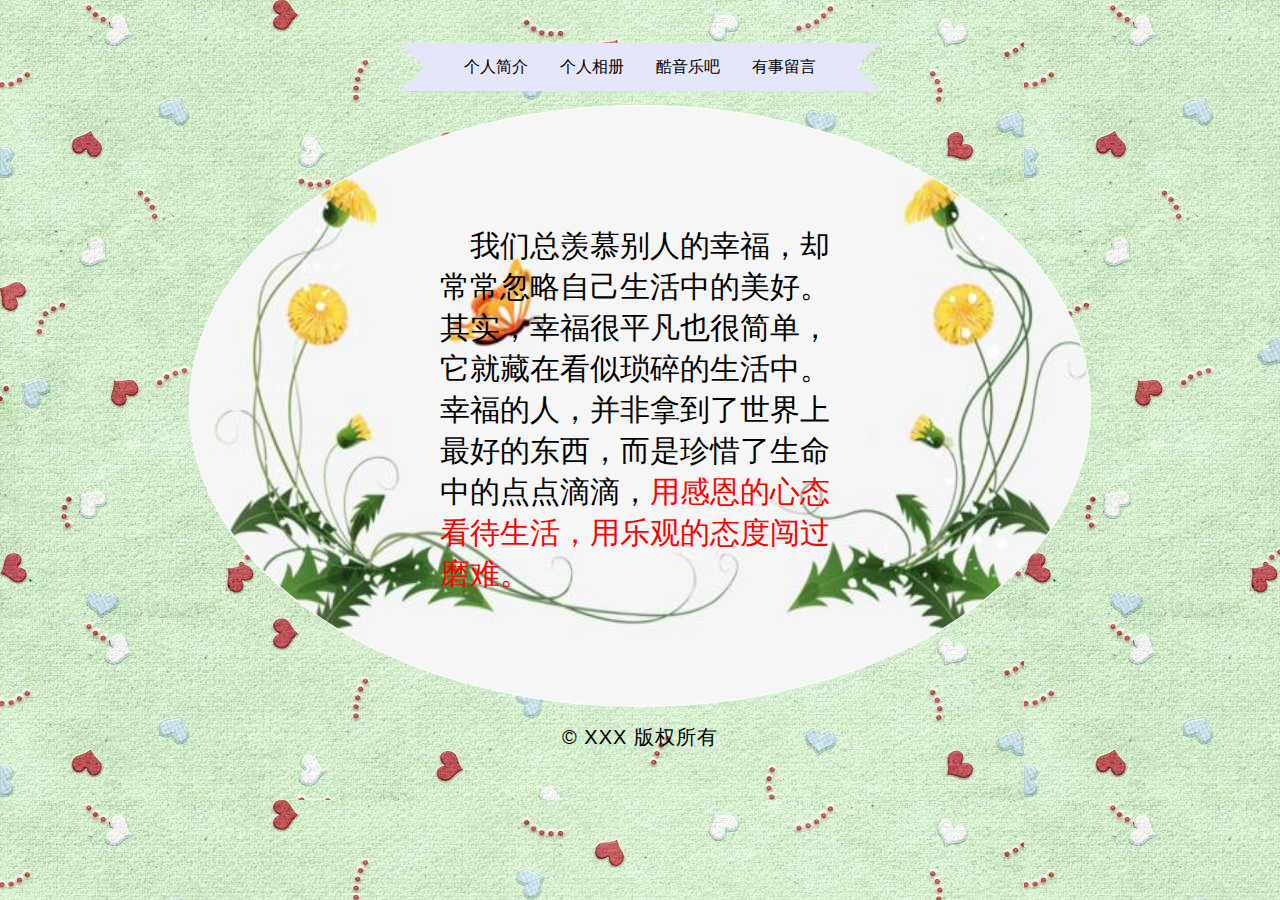
<file: index.html>
﻿<!DOCTYPE html>
<html>
	<head>
		<meta charset="UTF-8">
		<title>个人网站</title>
		<style>
			* { 
				/* CSS样式重置 */
				margin:0; 
				padding:0;
			}

			body {
				background:url("other/image/back.jpg") 0 0 repeat;
				padding:35px 0 0;
				margin:auto;
				text-align:center;
			}

			.ribbon {
				display:inline-block;
			}

			.ribbon:after, .ribbon:before {
				margin-top:0.5em;
				content: "";
				float:left;
				border:1.5em solid #E6E6FA;
			}

			.ribbon:after {
				border-right-color:transparent;
			}

			.ribbon:before {
				border-left-color:transparent;
			}

			.ribbon a:link, .ribbon a:visited { 
				color:#000;
				text-decoration:none;
			    float:left;
			    height:3.5em;
				overflow:hidden;
			}

			.ribbon span {
				background:#E6E6FA;
				display:inline-block;
				line-height:3em;
				padding:0 1em;
				margin-top:0.5em;
				position:relative;

				-webkit-transition: background-color 0.2s, margin-top 0.2s; 
				-moz-transition: background-color 0.2s, margin-top 0.2s;  
				-ms-transition: background-color 0.2s, margin-top 0.2s; 
				-o-transition: background-color 0.2s, margin-top 0.2s; 
				transition: background-color 0.2s, margin-top 0.2s;
			}

			.ribbon a:hover span {
				background:#FFD204;
				margin-top:0;
			}

			.ribbon span:before {
				content: "";
				position:absolute;
				top:3em;
				left:0;
				border-right:0.5em solid #9B8651;
				border-bottom:0.5em solid #fff;
			}

			.ribbon span:after {
				content: "";
				position:absolute;
				top:3em;
				right:0;
				border-left:0.5em solid #9B8651;
				border-bottom:0.5em solid #fff;
			}
			.bdh{
				width:900px;
				height:600px;
				margin:10px auto;
				border:1px solid #fff;
				background: url("other/image/tubiao.jpg");
				background-size:100% 100%;
				border-radius: 50% 50%;
			}
			.bd{
				width:400px;
				height:400px;
				margin:120px auto;
				text-align: left;
				position:relative;	
			}
			p{
				font-family: "隶书";
				font-size:30px;
				top:150px;
			}
			.footer {
                height: 40px;
                line-height: 40px;
                position: relative;
                bottom: 0;
                width: 100%;
                text-align: center;
                color: #000;
                font-family: Arial;
                font-size: 20px;
                letter-spacing: 1px;
            }
		</style>
		<script async src="https://pagead2.googlesyndication.com/pagead/js/adsbygoogle.js?client=ca-pub-5206840329272926"
     crossorigin="anonymous"></script>
	</head>
	<body>
		<div class='ribbon'>
			<a href='other/introduce.html'><span>个人简介</span></a>
			<a href='other/photowall.html'><span>个人相册</span></a>
			<a href='other/music.html'><span>酷音乐吧</span></a>
			<a href='other/messageboard.html'><span>有事留言</span></a>
		</div>

		<div class="bdh">
			<div class="bd">
				<p>&nbsp;&nbsp;&nbsp;&nbsp;我们总羡慕别人的幸福，却常常忽略自己生活中的美好。其实，幸福很平凡也很简单，它就藏在看似琐碎的生活中。幸福的人，并非拿到了世界上最好的东西，而是珍惜了生命中的点点滴滴，<span style="color:red">用感恩的心态看待生活，用乐观的态度闯过磨难。</span></p>
			</div>
	    	</div>

	    <div class="footer">
	    	© XXX 版权所有 
		</div>

	</body>
	
</html>
</file>
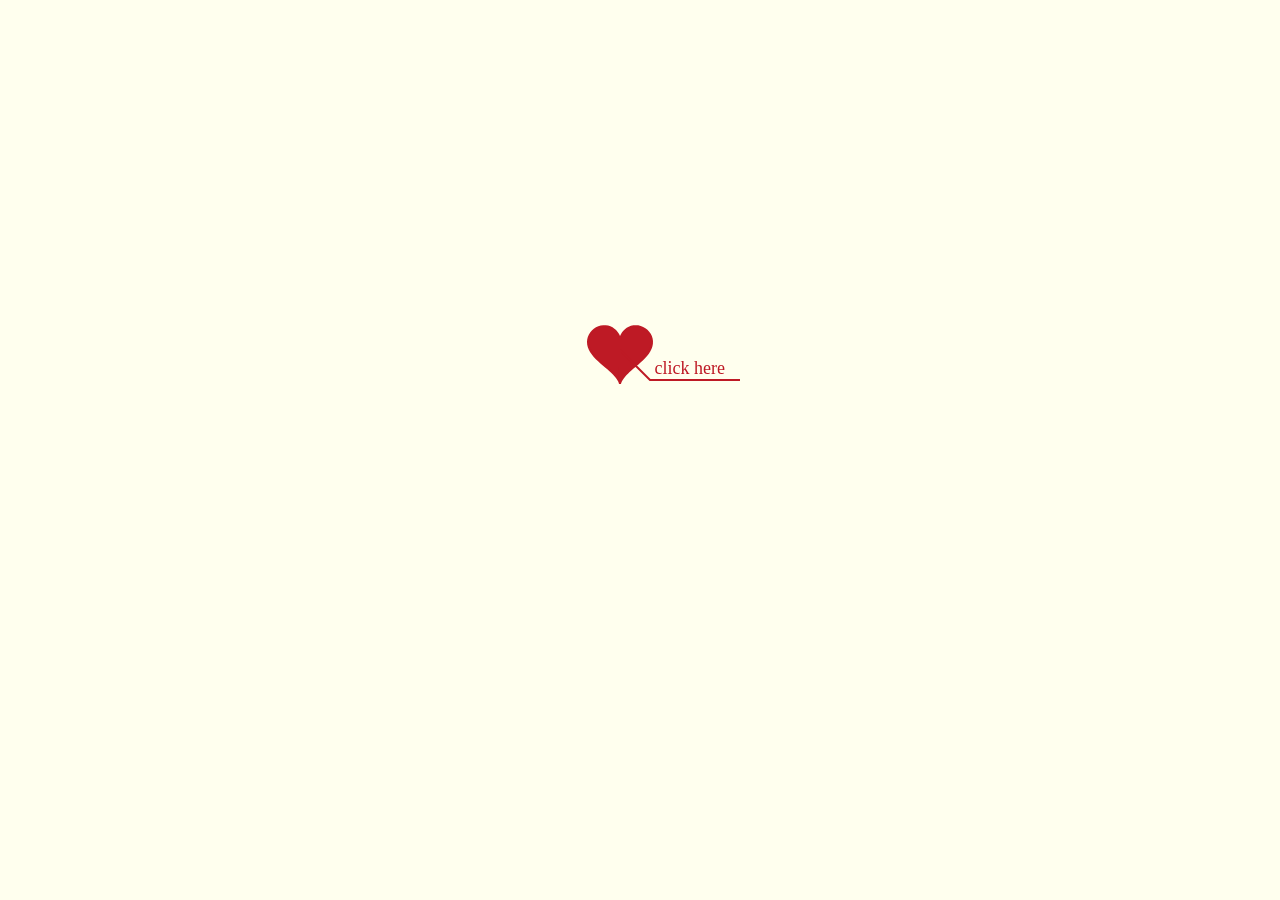
<file: love/index.html>
<!DOCTYPE html>
<html xml:lang="en" xmlns="http://www.w3.org/1999/xhtml"><head><meta http-equiv="Content-Type" content="text/html; charset=UTF-8">
		<title>李嘉欣与韩盛捷的恋爱计时</title>
	    
        <link type="text/css" rel="stylesheet" href="./css/default.css">
		<script type="text/javascript" src="./js/jquery.min.js"></script>
		<script type="text/javascript" src="./js/jscex.min.js"></script>
		<script type="text/javascript" src="./js/jscex-parser.js"></script>
		<script type="text/javascript" src="./js/jscex-jit.js"></script>
		<script type="text/javascript" src="./js/jscex-builderbase.min.js"></script>
		<script type="text/javascript" src="./js/jscex-async.min.js"></script>
		<script type="text/javascript" src="./js/jscex-async-powerpack.min.js"></script>
		<script type="text/javascript" src="./js/functions.js" charset="utf-8"></script>
		<script type="text/javascript" src="./js/love.js" charset="utf-8"></script>
	    <style type="text/css">
<!--
.STYLE1 {color: #666666}
-->
        </style>
</head>
    <body>
        <div id="main">
            <div id="error">本页面采用HTML5编辑，目前您的浏览器无法显示，请换成谷歌(<a href="http://www.google.cn/chrome/intl/zh-CN/landing_chrome.html?hl=zh-CN&brand=CHMI">Chrome</a>)或者火狐(<a href="http://firefox.com.cn/download/">Firefox</a>)浏览器，或者其他游览器的最新版本。</div>
            <div id="wrap">
                <div id="text">
			        <div id="code">
			        	<span class="say">* 致亲爱的李嘉欣： *</span><br>
						<span class="say"> </span><br>
			        	<span class="say">· 我们之间的回忆。</span><br>
						<span class="say"> </span><br>
                        <span class="say">· 全部都小心地收集。</span><br>
						<span class="say"> </span><br>
			        	<span class="say">· 但愿我相信的爱情！</span><br>
						<span class="say"> </span><br>
			        	<span class="say">· 结局紧握在我手心！</span><br>
						<span class="say"> </span><br>
			        	<span class="say">· 希望我们 有光明的未来</span><br>
						<span class="say"> </span><br>
			        	<span class="say">· 还有能够装下星空的期待。</span><br>
                        <span class="say"> </span><br>
                           <span class="say">· 因为</span><br>
						<span class="say"> </span><br>
                        <span class="say">· 是你让我勇敢不再像颗尘埃.</span><br>
						<span class="say"> </span><br>
						<span class="say">· 希望每一天我们都是如此愉快!</span><br>
						<span class="say"> </span><br>
                        <span class="say"><span class="space"></span>--@爱你的 韩盛捷--</span>
			        </div>
                </div>
                <div id="clock-box">
                    <span class="STYLE1">现在是</span>李嘉欣 <span class="STYLE1" style="color: red">❤</span> 韩盛捷<span class="STYLE1" style="color: red">相识</span>
                  <div id="clock"></div>
              </div>
                <canvas id="canvas" width="1100" height="680"></canvas>
            </div>
            
        </div>
    
    <script>
    </script>

    <script>
    (function(){
        var canvas = $('#canvas');
		
        if (!canvas[0].getContext) {
            $("#error").show();
            return false;
        }

        var width = canvas.width();
        var height = canvas.height();
        
        canvas.attr("width", width);
        canvas.attr("height", height);

        var opts = {
            seed: {
                x: width / 2 - 20,
                color: "rgb(190, 26, 37)",
                scale: 2
            },
            branch: [
                [535, 680, 570, 250, 500, 200, 30, 100, [
                    [540, 500, 455, 417, 340, 400, 13, 100, [
                        [450, 435, 434, 430, 394, 395, 2, 40]
                    ]],
                    [550, 445, 600, 356, 680, 345, 12, 100, [
                        [578, 400, 648, 409, 661, 426, 3, 80]
                    ]],
                    [539, 281, 537, 248, 534, 217, 3, 40],
                    [546, 397, 413, 247, 328, 244, 9, 80, [
                        [427, 286, 383, 253, 371, 205, 2, 40],
                        [498, 345, 435, 315, 395, 330, 4, 60]
                    ]],
                    [546, 357, 608, 252, 678, 221, 6, 100, [
                        [590, 293, 646, 277, 648, 271, 2, 80]
                    ]]
                ]] 
            ],
            bloom: {
                num: 700,
                width: 1080,
                height: 650,
            },
            footer: {
                width: 1200,
                height: 5,
                speed: 10,
            }
        }

        var tree = new Tree(canvas[0], width, height, opts);
        var seed = tree.seed;
        var foot = tree.footer;
        var hold = 1;

        canvas.click(function(e) {
            var offset = canvas.offset(), x, y;
            x = e.pageX - offset.left;
            y = e.pageY - offset.top;
            if (seed.hover(x, y)) {
                hold = 0; 
                canvas.unbind("click");
                canvas.unbind("mousemove");
                canvas.removeClass('hand');
            }
        }).mousemove(function(e){
            var offset = canvas.offset(), x, y;
            x = e.pageX - offset.left;
            y = e.pageY - offset.top;
            canvas.toggleClass('hand', seed.hover(x, y));
        });

        var seedAnimate = eval(Jscex.compile("async", function () {
            seed.draw();
            while (hold) {
                $await(Jscex.Async.sleep(10));
            }
            while (seed.canScale()) {
                seed.scale(0.95);
                $await(Jscex.Async.sleep(10));
            }
            while (seed.canMove()) {
                seed.move(0, 2);
                foot.draw();
                $await(Jscex.Async.sleep(10));
            }
        }));

        var growAnimate = eval(Jscex.compile("async", function () {
            do {
    	        tree.grow();
                $await(Jscex.Async.sleep(10));
            } while (tree.canGrow());
        }));

        var flowAnimate = eval(Jscex.compile("async", function () {
            do {
    	        tree.flower(2);
                $await(Jscex.Async.sleep(10));
            } while (tree.canFlower());
        }));

        var moveAnimate = eval(Jscex.compile("async", function () {
            tree.snapshot("p1", 240, 0, 610, 680);
            while (tree.move("p1", 500, 0)) {
                foot.draw();
                $await(Jscex.Async.sleep(10));
            }
            foot.draw();
            tree.snapshot("p2", 500, 0, 610, 680);


            canvas.parent().css("background", "url(" + tree.toDataURL('image/png') + ")");
            canvas.css("background", "#ffe");
            $await(Jscex.Async.sleep(300));
            canvas.css("background", "none");
        }));

        var jumpAnimate = eval(Jscex.compile("async", function () {
            var ctx = tree.ctx;
            while (true) {
                tree.ctx.clearRect(0, 0, width, height);
                tree.jump();
                foot.draw();
                $await(Jscex.Async.sleep(25));
            }
        }));
       //下面修改起始日期
        var textAnimate = eval(Jscex.compile("async", function () {
		    var together = new Date();
			together.setFullYear(2024, 2, 5); 			//时间年月日 月份0~11
		    together.setHours(20);					//小时
		    together.setMinutes(22);					//分钟
		    together.setSeconds(2);					//秒前一位
		    together.setMilliseconds(2);				//秒第二位

		    $("#code").show().typewriter();
            $("#clock-box").fadeIn(500);
            while (true) {
                timeElapse(together);
                $await(Jscex.Async.sleep(1000));
            }
        }));

        var runAsync = eval(Jscex.compile("async", function () {
            $await(seedAnimate());
            $await(growAnimate());
            $await(flowAnimate());
            $await(moveAnimate());

            textAnimate().start();

            $await(jumpAnimate());
        }));

        runAsync().start();
    })();
    </script>
 <audio id="bgmusic" src="https://cn-sy1.rains3.com/hsg/2537949796.mp3" loop="loop" style="display: block; width: 3%; height:3%;"></audio>
    <script type="text/javascript">
  function toggleSound() {
            var music = document.getElementById("bgmusic");//获取ID
                //console.log(music);
                //console.log(music.paused);
            if (music.paused) { //判读是否播放
                music.paused=false;
                music.play(); //没有就播放
            }

        }
//
  window.onload = function() {

	  var canvas = document.getElementById('canvas');
	  canvas.addEventListener('click', function(event) {
		  // 处理点击事件的逻辑
		  setInterval("toggleSound()", 1);
	  });
  };
</script>
</body>
</html>
</file>
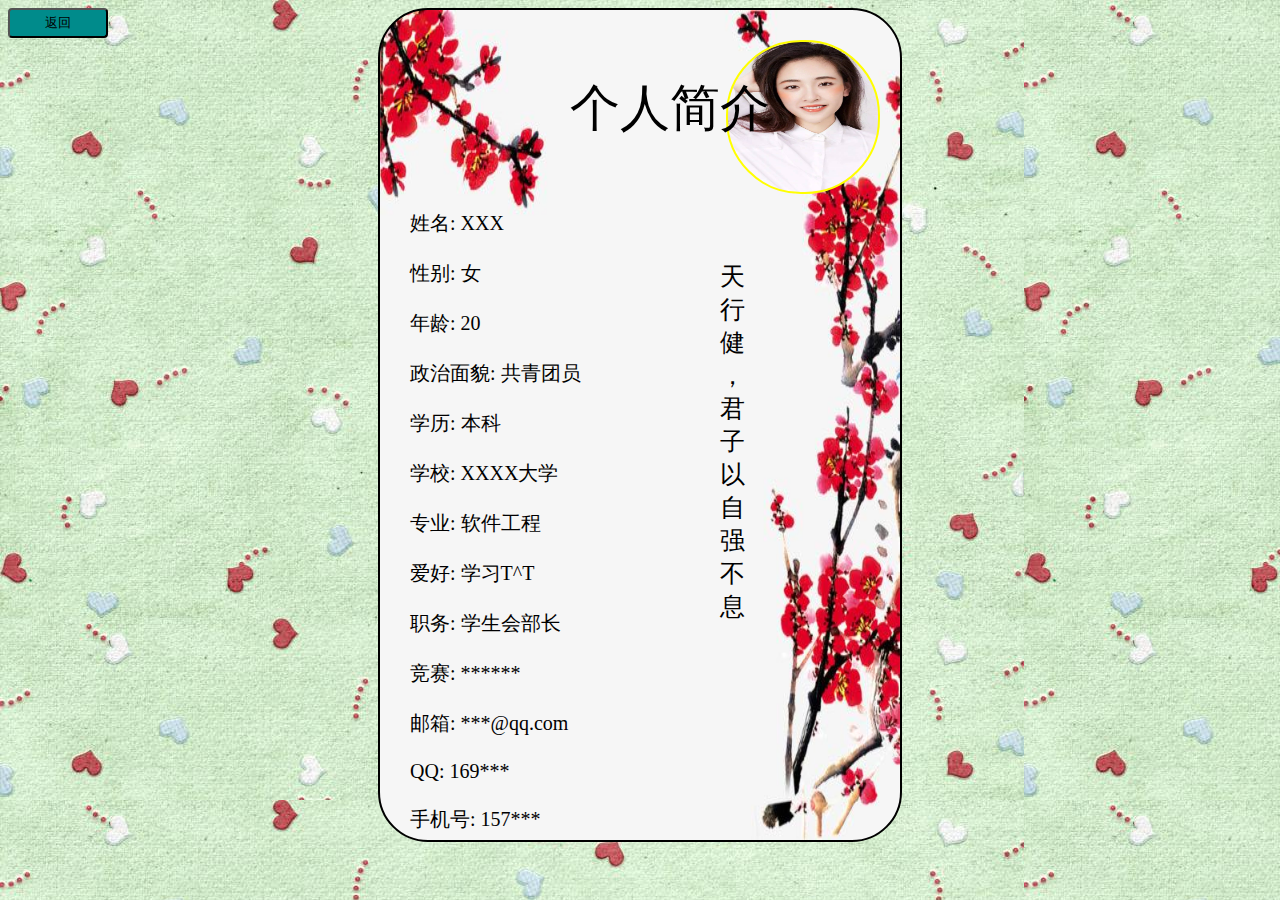
<file: other/introduce.html>
<!DOCTYPE html>
<html>
	<head>
		<meta charset="UTF-8">
		<title>个人网站</title>
		<style>
			body{
				background:url(image/back.jpg);
			}
			.bd{
				width:500px;
				height:800px;
				margin:0 auto;
				background:url('image/13.jpg');
				background-size:100% 100%;
				border-radius: 50px;
				border:2px solid #000;
				padding-right: 20px;
				padding-top:30px;
				float:center;
			}
			.bd1{
				width:150px;  
                height: 150px;  
                background: url("image/1.jpg")no-repeat;
                background-size:100% 100%;
                border-radius:75px;
                border:2px solid #FFFF00;
				float:right;  
                -webkit-animation:run 6s linear 0s infinite;/*头像动画*/	
			}
			.bd1:hover{  
                -webkit-animation-play-state:paused; /*当鼠标移动到头像上时动画停止*/ 
            }  
			@-webkit-keyframes run{  
                from{  
                    -webkit-transform:rotate(0deg);  
                }  
                to{  
                    -webkit-transform:rotate(360deg); /*头像动画360度旋转*/ 
                }  
            } 
            .button{
        		width: 100px;
        		height: 30px;
        		-moz-border-radius: 4px;
        		-webkit-border-radius: 4px;
        		border-radius: 4px;
        		background-color: #008B8B;
        		font-style:#fff;
        		float:left; 
			} 
			.bd2{
				width:300px;
				height:150px;
				margin-left:20px;
				text-align: center;
			}
			span{
				font-size:50px; 
				position:absolute;
				top:75px;
				left:570px;
				font-family: "隶书";
			}
			.bd3{

				width:460px;
				height:600px;
				margin:20px auto;
			}
			.bd3_1{
				width:230px;
				height:600px;
				margin:auto 10px;
				float:left;
				font-size:20px;
				font-family: "楷体";
				
			}
			.bd3_2{
				width:170px;
				height:600px;
				margin:auto 10px;
				float:right;	
			}
			p{
				margin-left:40px;
				margin-top:50px;
				font-size:25px;
				font-family: "隶书";
		</style>
	</head>

	<body>
		<input class="button" name="Submit " type="submit" value="返回" onclick="javascript:history.back()" /> 
		<div class="bd">
			<div class="bd1"></div>
			<div class="bd2"><span>个人简介</span></div>
			<div class="bd3">
				<div class="bd3_1">
					<td>姓名:</td>
					<td>XXX</td><br><br>
					<u></u>
					<td>性别:</td>
					<td>女</td><br><br>
					<td>年龄:</td>
					<td>20</td><br><br>
					<td>政治面貌:</td>
					<td>共青团员</td><br><br>
					<td>学历:</td>
					<td>本科</td><br><br>
					<td>学校:</td>
					<td>XXXX大学</td><br><br>
					<td>专业:</td>
					<td>软件工程</td><br><br>
					<td>爱好:</td>
					<td>学习T^T</td><br><br>
					<td>职务:</td>
					<td>学生会部长</td><br><br>
					<td>竞赛:</td>
					<td>******</td><br><br>
					<td>邮箱:</td>
					<td>***@qq.com</td><br><br>
					<td>QQ:</td>
					<td>169***</td><br><br>
					<td>手机号:</td>
					<td>157***</td>
				</div>

				<div class="bd3_2">
					<p>天<br>行<br>健<br>，<br>君<br>子<br>以<br>自<br>强<br>不<br>息<br></p>
				</div>
			</div>
		</div>
	</body>
</html>
</file>
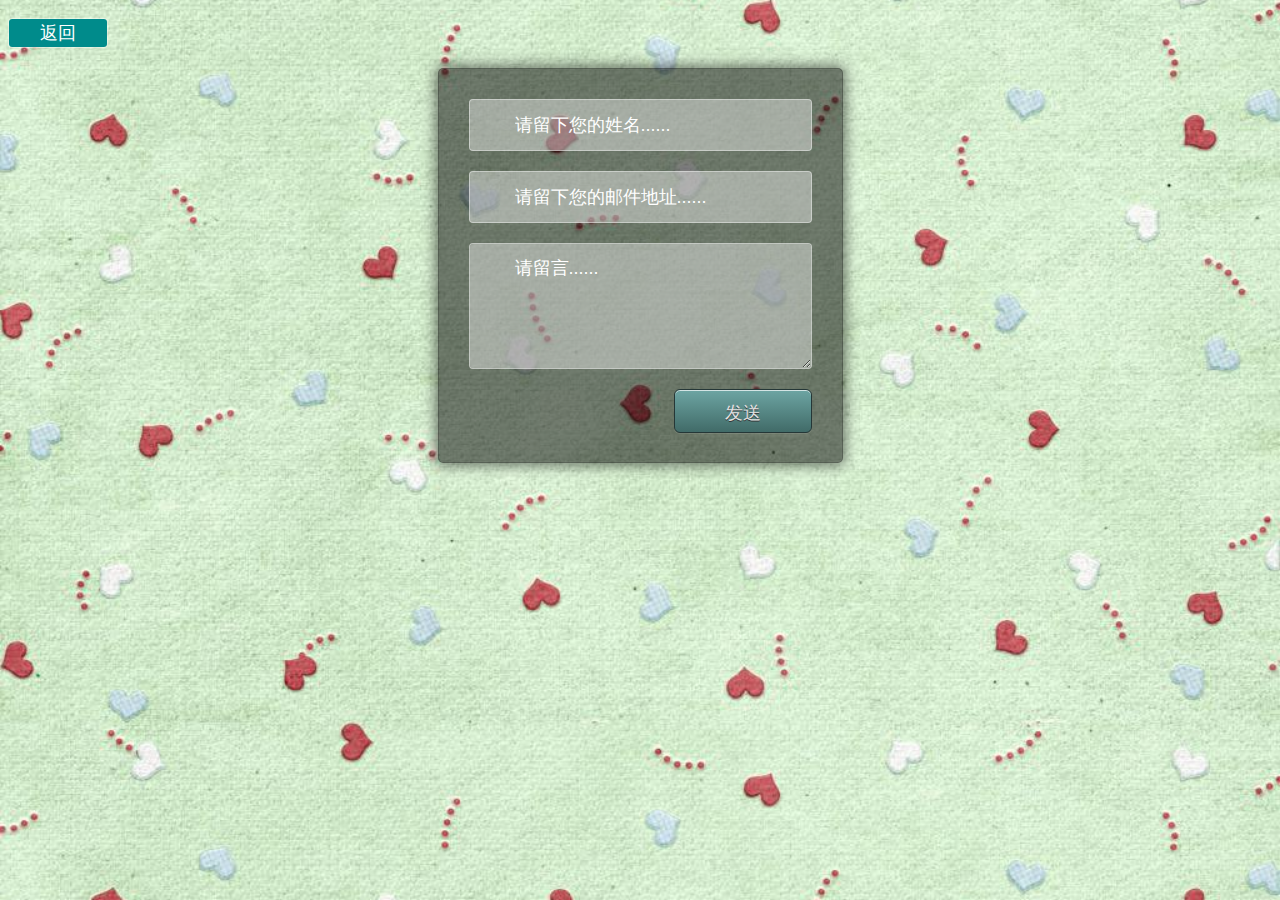
<file: other/messageboard.html>
﻿<!DOCTYPE html>

<html>

<head>
    
	<meta charset="UTF-8">
    
	<title>有事留言</title>
    
	<link rel="stylesheet" href="css/messageboard.css" media="screen" type="text/css" />

</head>


<body>
	 
	<input class="button" name="Submit " type="submit" value="返回" onclick="javascript:history.back()" />
	 
	<form>
		  
		<input name="name" placeholder="请留下您的姓名......" class="name" required />
		  
		<input name="emailaddress" placeholder="请留下您的邮件地址......" class="email" type="email" required />
    	
		<textarea rows="4" cols="50" name="subject" placeholder="请留言......" class="message" required></textarea>
    	
		<input name="submit" class="btn" type="submit" value="发送" />
  	
	</form>

</body>

</html>
</file>
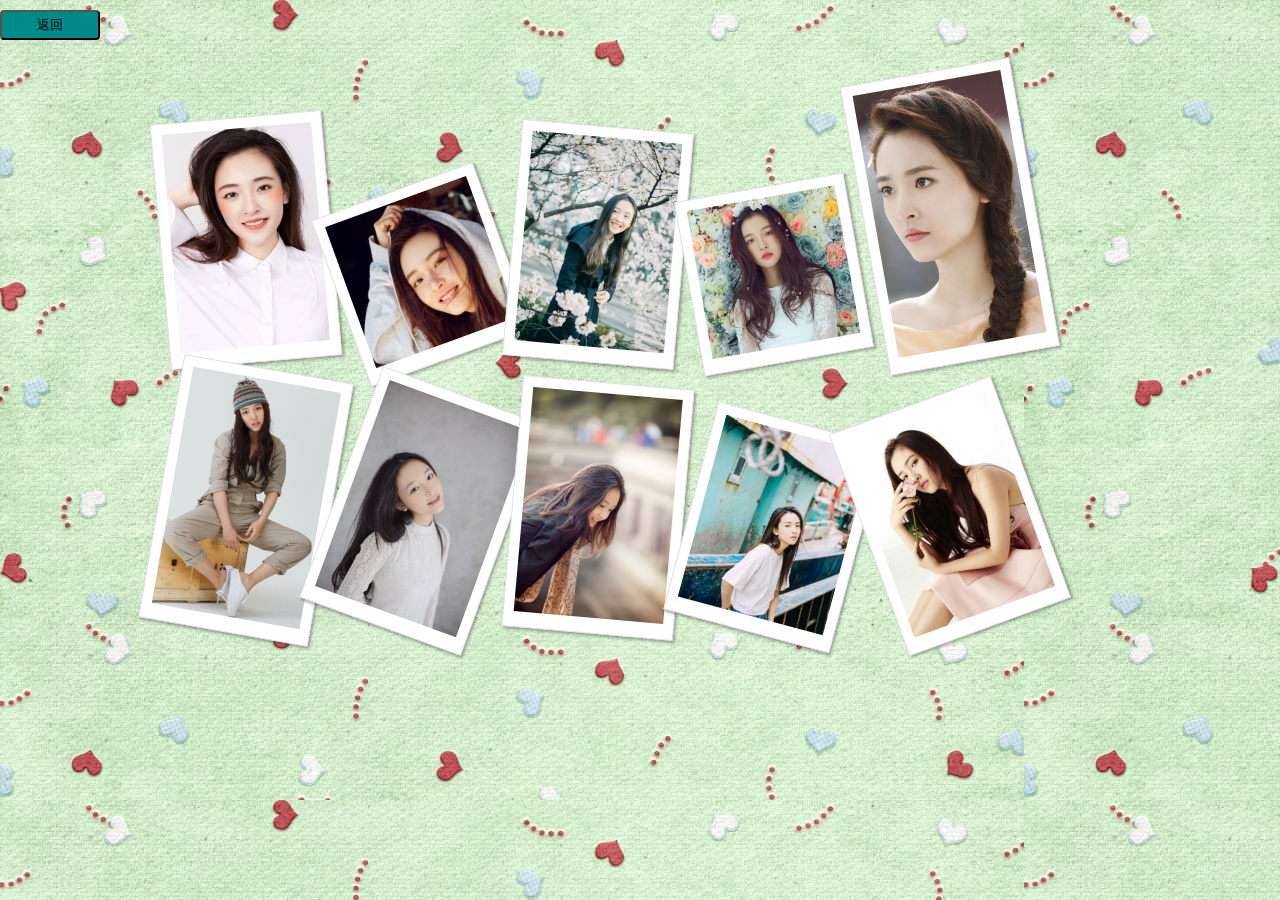
<file: other/photowall.html>
<!DOCTYPE html>
<head>
<meta http-equiv="Content-Type" content="text/html; charset=utf-8"/>
    <title>照片墙</title>
    <style>
    * {
    margin:0;
    padding:0;
    }
 
    body {
        background-image:url("image/back.jpg");
        padding-top: 10px;
    }
 
    .container {
        width:960px;
        height:450px;
        margin:30px auto;
        position:relative;
    }
 
    .img {
        /*宽度可以根据自己选择的照片内容而定*/
        width:150px;
    }
 
    .container img:hover {
        box-shadow:15px 15px 20px rgba(50,50,50,0.4);
        transform:rotate3d(1,1,1,180deg) scale(1.50);
        -webkit-transform:rotate3d(1,1,1,180deg) scale(1.50);
        -moz-transform:rotate3d(0deg,0deg,0deg) scale(1.50);
        -ms-transform:rotate3d(0deg,0deg,0deg) scale(1.50);
        /*本身图片的z-index是1，鼠标经过时候设置成2，那么这张图片就会"上来"*/
        z-index:2;
    }
 
    .container img {
        /*给照片加一个相框的效果*/
        padding: 10px 10px 15px;
        background-color: white;
        border: 1px solid #ddd;
        box-shadow: 2px 2px 3px rgba(50,50,50,0.4);
        /*渐出动画效果*/
        -moz-transition: all 0.5s ease-in;
        -o-transition: all 0.5s ease-in;
        -webkit-transition: all 0.5s ease-in;
        transition: all 0.5s ease-in;
        z-index: 1;
    }
 
    .img1 {
        left:400px;
        top:0;
        /*CSS3属性transform:旋转:rotate,缩放:scale,倾斜:skew */
        transform:rotate(-5deg);
        /*-webkit代表chrome、safari私有属性*/
        -webkit-transform:rotate(-5deg);
        /*-moz代表firefox浏览器私有属性*/
        -moz-transform:rotate(-5deg);
        /*-ms代表IE浏览器私有属性*/
        -ms-transform:rotate(-5deg);
    }
 
    .img2 {
        left:600px;
        top:0;
        /*旋转角度可以根据自己的审美观定夺*/
        transform:rotate(-20deg);
        -webkit-transform:rotate(-20deg);
        -moz-transform:rotate(-20deg);
        -ms-transform:rotate(-20deg);
    }
 
    .img3 {
        bottom:0px;
         right:0;
        transform:rotate(5deg);
        -webkit-transform:rotate(5deg);
        -moz-transform:rotate(5deg);
        -ms-transform:rotate(5deg);
    }
 
    .img4 {
        bottom:400px;
        left:300px;
        transform:rotate(-10deg);
        -webkit-transform:rotate(-10deg);
        -moz-transform:rotate(-10deg);
        animation-fill-ms-transform:rotate(-10deg);
    }
 
    .img5 {
        bottom:0px;
        top:0;
        transform:rotate(-10deg);
        -webkit-transform:rotate(-10deg);
        -moz-transform:rotate(-10deg);
        -ms-transform:rotate(-10deg);
    }
 
    .img6 {
        left:0px;
        top:0;
        transform:rotate(10deg);
        -webkit-transform:rotate(10deg);
        -moz-transform:rotate(10deg);
        -ms-transform:rotate(10deg);
    }
 
    .img7 {
        left:850px;
        top:0;
        transform:rotate(20deg);
        -webkit-transform:rotate(20deg);
        -moz-transform:rotate(20deg);
        -ms-transform:rotate(20deg);
    }
 
    .img8 {
        bottom:-20px;
        top:650px;
        transform:rotate(5deg);
        -webkit-transform:rotate(5deg);
        -moz-transform:rotate(5deg);
        -ms-transform:rotate(5deg);
    }
 
    .img9 {
        left:550px;
        top:100px;
        transform:rotate(15deg);
        -webkit-transform:rotate(15deg);
        -moz-transform:rotate(15deg);
        -ms-transform:rotate(15deg);
    }

    .img10{
        left:0px;
        top:0px;
        /*旋转角度可以根据自己的审美观定夺*/
        transform:rotate(-20deg);
        -webkit-transform:rotate(-20deg);
        -moz-transform:rotate(-20deg);
        -animation-fill-ms-transform:rotate(-20deg);
    }
    .button{
        width: 100px;
        height: 30px;
        -moz-border-radius: 4px;
        -webkit-border-radius: 4px;
        border-radius: 4px;
        background-color: #008B8B;
        font-style:#fff; 
    } 

    </style>
</head>
<body>
    <input class="button" name="Submit " type="submit" value="返回" onclick="javascript:history.back()" /> 
    <div class="container">
        <img class="img img1" src="image/1.jpg" />
        <img class="img img2" src="image/2.jpg" />
        <img class="img img3" src="image/3.jpg" />
        <img class="img img4" src="image/4.jpg" />
        <img class="img img5" src="image/5.jpg" />
        <img class="img img6" src="image/6.jpg" />
        <img class="img img7" src="image/7.jpg" />
        <img class="img img8" src="image/8.jpg" />
        <img class="img img9" src="image/9.jpg" />
        <img class="img img10" src="image/10.jpg" />
    </div>
</body>
</html>
</file>
<file: love/css/default.css>
body{margin:0;padding:0;background:#ffe;font-size:14px;font-family:'微软雅黑','宋体',sans-serif;color:#231F20;overflow:auto}
a {color:#000;font-size:14px;}
#main{width:100%;}
#wrap{position:relative;margin:0 auto;width:1100px;height:680px;margin-top:10px;}
#text{width:400px;height:425px;left:60px;top:80px;position:absolute;}
#code{display:none;font-size:16px;}
#clock-box {position:absolute;left:60px;top:550px;font-size:28px;display:none;}
#clock-box a {font-size:28px;text-decoration:none;}
#clock{margin-left:48px;}
#clock .digit {font-size:64px;}
#canvas{margin:0 auto;width:1100px;height:680px;}
#error{margin:0 auto;text-align:center;margin-top:60px;display:none;}
.hand{cursor:pointer;}
.say{margin-left:5px;}
.space{margin-right:150px;}
</file>
<file: other/css/messageboard.css>
body {
	
	background:#2d3b36 url(../image/back.jpg)no-repeat center center fixed;
  	
	-webkit-background-size: cover;
	
	-moz-background-size: cover;
	
	-o-background-size: cover;
	
	background-size: cover;
    
	padding-top:10px;

}

.button{
    
	width: 100px;
    
	height: 30px;
    
	-moz-border-radius: 4px;
    
	-webkit-border-radius: 4px;
    
	border-radius: 4px;
    
	background-color: #008B8B;
    
	font-style:#fff;


}

form {
    
	margin-left:auto;
    
	margin-right:auto;
    
	width: 343px;
   
	height: 333px;
    
	padding:30px;
    
	border: 1px solid rgba(0,0,0,.2);
    
	-moz-border-radius: 5px;
    
	-webkit-border-radius: 5px;
    
	border-radius: 5px;
    
	-moz-background-clip: padding;
    
	-webkit-background-clip: padding-box;
    
	background-clip: padding-box;
    
	background: rgba(0, 0, 0, 0.5); 
    
	-moz-box-shadow: 0 0 13px 3px rgba(0,0,0,.5);
    
	-webkit-box-shadow: 0 0 13px 3px rgba(0,0,0,.5);
    
	box-shadow: 0 0 13px 3px rgba(0,0,0,.5);
    
	overflow: hidden; 

}


textarea{
	
	background: rgba(255, 255, 255, 0.4)   no-repeat scroll 16px 16px; 
    
	width: 276px;
    
	height: 110px;
    
	border: 1px solid rgba(255,255,255,.6);
    
	-moz-border-radius: 4px;
    
	-webkit-border-radius: 4px;
    
	border-radius: 4px;
    
	-moz-background-clip: padding;
    
	-webkit-background-clip: padding-box;
    
	background-clip: padding-box; 
    
	display:block;
    
	font-family: 'Source Sans Pro', sans-serif;
    
	font-size:18px;
    
	color:#fff;
    
	padding-left:45px;
    
	padding-right:20px;
    
	padding-top:12px;
    
	margin-bottom:20px;
    
	overflow:hidden;

}


input {
    
	width: 276px;
    
	height: 48px;
    
	border: 1px solid rgba(255,255,255,.4);
    
	-moz-border-radius: 4px;
    
	-webkit-border-radius: 4px;
    
	border-radius: 4px;
    
	-moz-background-clip: padding;
    
	-webkit-background-clip: padding-box;
    
	background-clip: padding-box; 
    
	display:block;
    
	font-family: 'Source Sans Pro', sans-serif;
    
	font-size:18px;
    
	color:#fff;
    
	padding-left:20px;
    
	padding-right:20px;
    
	margin-bottom:20px;

}


input[type=submit] {
    
	cursor:pointer;

}


input.name {
	  
	background: rgba(255, 255, 255, 0.4) url(http://luismruiz.com/img/gemicon_name.png) no-repeat scroll 16px 16px; 
	  
	padding-left:45px;

}


input.email {
	  
	background: rgba(255, 255, 255, 0.4) url(http://luismruiz.com/img/gemicon_email.png) no-repeat scroll 16px 20px;
	  
	padding-left:45px;

}


input.message {
	  
	background: rgba(255, 255, 255, 0.4) url(http://luismruiz.com/img/gemicon_message.png) no-repeat scroll 16px 16px;
	  
	padding-left:45px;

}


::-webkit-input-placeholder {
	  
	color: #fff;

}


:-moz-placeholder{ 
    color: #fff; 
}


::-moz-placeholder {
    color: #fff;
}


:-ms-input-placeholder {  
	  color: #fff; 
}


input:focus, textarea:focus { 
	  
	background-color: rgba(0, 0, 0, 0.2);
    
	-moz-box-shadow: 0 0 5px 1px rgba(255,255,255,.5);
    
	-webkit-box-shadow: 0 0 5px 1px rgba(255,255,255,.5);
    
	box-shadow: 0 0 5px 1px rgba(255,255,255,.5);
	  
	overflow: hidden; 

}


.btn {
	
	width: 138px;
	
	height: 44px;
    
	-moz-border-radius: 4px;
	
	-webkit-border-radius: 4px;
	
	border-radius: 4px;
	float:right;
    
	border: 1px solid #253737;
    
	background: #416b68;
    
	background: -webkit-gradient(linear, left top, left bottom, from(#6da5a3), to(#416b68));
    
	background: -webkit-linear-gradient(top, #6da5a3, #416b68);
    
	background: -moz-linear-gradient(top, #6da5a3, #416b68);
    
	background: -ms-linear-gradient(top, #6da5a3, #416b68);
    
	background: -o-linear-gradient(top, #6da5a3, #416b68);
    
	background-image: -ms-linear-gradient(top, #6da5a3 0%, #416b68 100%);
    
	padding: 10.5px 21px;
    
	-webkit-border-radius: 6px;
    
	-moz-border-radius: 6px;
    
	border-radius: 6px;
    
	-webkit-box-shadow: rgba(255,255,255,0.1) 0 1px 0, inset rgba(255,255,255,0.7) 0 1px 0;
    
	-moz-box-shadow: rgba(255,255,255,0.1) 0 1px 0, inset rgba(255,255,255,0.7) 0 1px 0;
    
	box-shadow: rgba(255,255,255,0.1) 0 1px 0, inset rgba(255,255,255,0.7) 0 1px 0;
    
	text-shadow: #333333 0 1px 0;
    
	color: #e1e1e1;

}


.btn:hover {
    
	border: 1px solid #253737;
    
	text-shadow: #333333 0 1px 0;
    
	background: #416b68;
    
	background: -webkit-gradient(linear, left top, left bottom, from(#77b2b0), to(#416b68));
    
	background: -webkit-linear-gradient(top, #77b2b0, #416b68);
    
	background: -moz-linear-gradient(top, #77b2b0, #416b68);
    
	background: -ms-linear-gradient(top, #77b2b0, #416b68);
    
	background: -o-linear-gradient(top, #77b2b0, #416b68);
    
	background-image: -ms-linear-gradient(top, #77b2b0 0%, #416b68 100%);
    
	color: #fff;
 
}


.btn:active {
    
	margin-top:1px;
    
	text-shadow: #333333 0 -1px 0;
    
	border: 1px solid #253737;
    
	background: #6da5a3;
    
	background: -webkit-gradient(linear, left top, left bottom, from(#416b68), to(#416b68));
    
	background: -webkit-linear-gradient(top, #416b68, #609391);
    
	background: -moz-linear-gradient(top, #416b68, #6da5a3);
    
	background: -ms-linear-gradient(top, #416b68, #6da5a3);
    
	background: -o-linear-gradient(top, #416b68, #6da5a3);
    
	background-image: -ms-linear-gradient(top, #416b68 0%, #6da5a3 100%);
    
	color: #fff;
    
	-webkit-box-shadow: rgba(255,255,255,0) 0 1px 0, inset rgba(255,255,255,0.7) 0 1px 0;
    
	-moz-box-shadow: rgba(255,255,255,0) 0 1px 0, inset rgba(255,255,255,0.7) 0 1px 0;
    
	box-shadow: rgba(255,255,255,0) 0 1px 0, inset rgba(255,255,255,0.7) 0 1px 0;
  
 }
</file>
